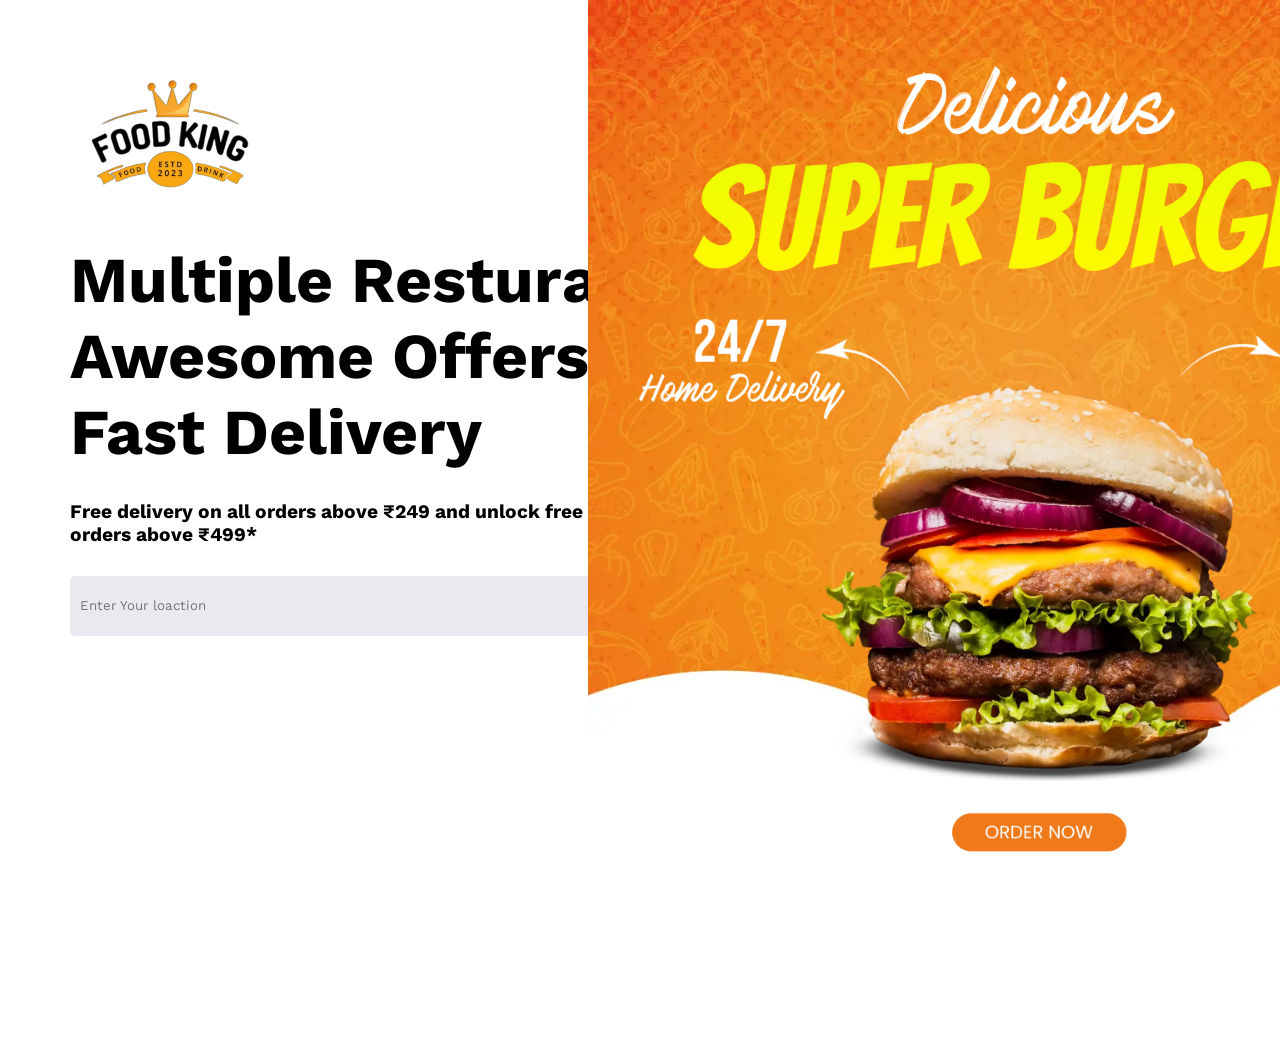
<file: index.html>
<!DOCTYPE html>
<html lang="en">

<head>
    <meta charset="UTF-8">
    <meta name="viewport" content="width=device-width, initial-scale=1.0">
    <title>FoodKing</title>
    <link rel="stylesheet" href="css/index.css">
</head>

<body>
    <div class="container">
        <div class="box">
            <div class="logo">
                <img src="images/logo.png" alt="FOOD KING" width="200px">
            </div>
            <div class="heading">
                <h1>Multiple Resturants</h1>
                <h1>Awesome Offers</h1>
                <h1>Fast Delivery</h1>
            </div>
            <div class="description">
                <h4>Free delivery on all orders above ₹249 and unlock free dishes on all orders above ₹499*</h4>
            </div>
            <div class="location">
                <input type="search" placeholder="Enter Your loaction ">
                <button id="myButton">Order Now</button>
            </div>
        </div>

        <div class="box1">
            <img src="images/foodbanner1.png" alt="">
        </div>
    </div>

    <script>
        const myButton = document.getElementById("myButton");

        myButton.addEventListener("click", () => {
            window.location.href = "home.html";
        });

    </script>

</body>

</html>
</file>
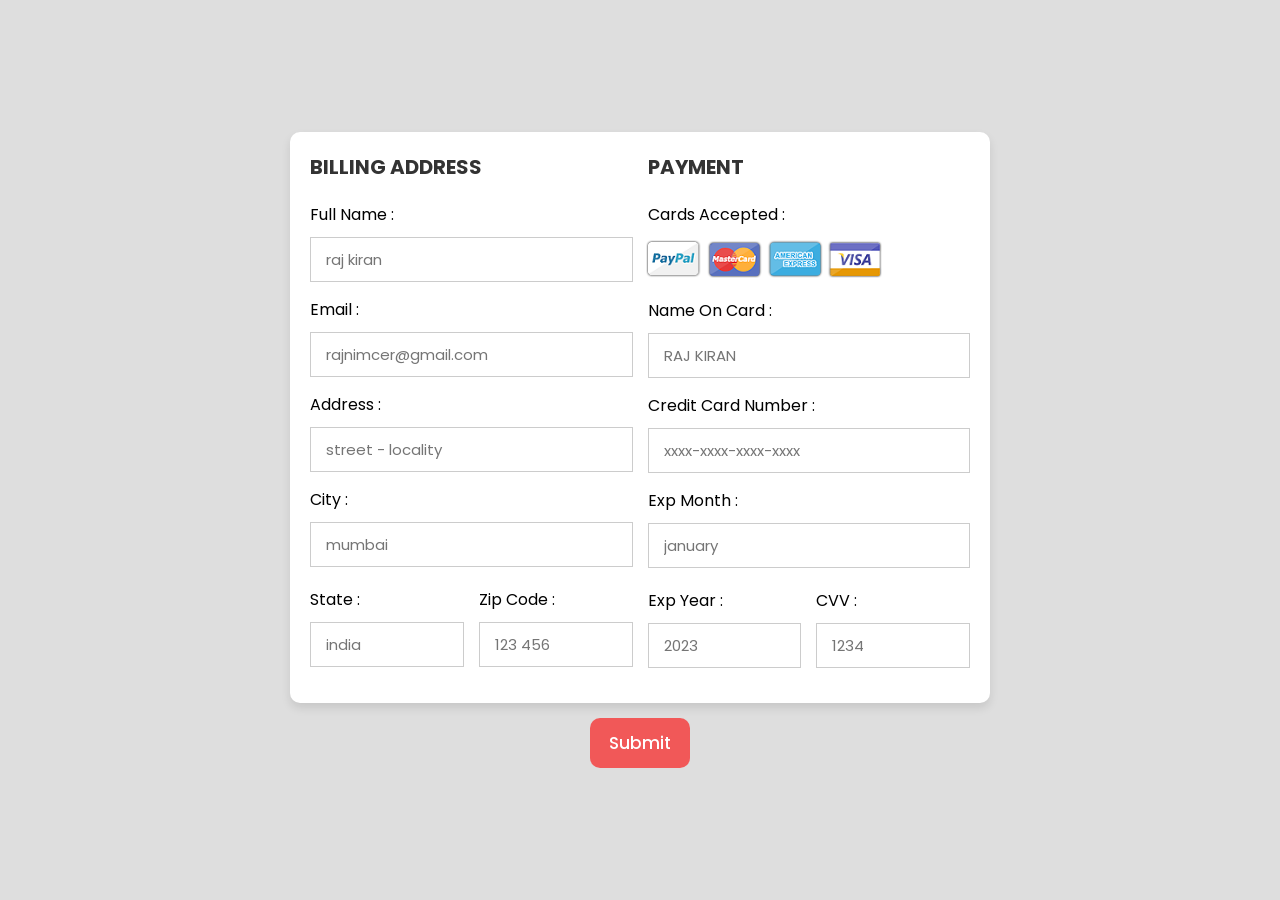
<file: payment.html>
<!DOCTYPE html>
<html lang="en">

<head>
    <meta charset="UTF-8">
    <meta http-equiv="X-UA-Compatible" content="IE=edge">
    <meta name="viewport" content="width=device-width, initial-scale=1.0">

    <!-- custom css file link  -->
    <link rel="stylesheet" href="css/payment.css">

</head>

<body>

    <div class="container">

        <form action="">

            <div class="row">

                <div class="col">

                    <h3 class="title">billing address</h3>

                    <div class="inputBox">
                        <span>full name :</span>
                        <input type="text" placeholder="raj kiran">
                    </div>
                    <div class="inputBox">
                        <span>email :</span>
                        <input type="email" placeholder="rajnimcer@gmail.com">
                    </div>
                    <div class="inputBox">
                        <span>address :</span>
                        <input type="text" placeholder="street - locality">
                    </div>
                    <div class="inputBox">
                        <span>city :</span>
                        <input type="text" placeholder="mumbai">
                    </div>

                    <div class="flex">
                        <div class="inputBox">
                            <span>state :</span>
                            <input type="text" placeholder="india">
                        </div>
                        <div class="inputBox">
                            <span>zip code :</span>
                            <input type="text" placeholder="123 456">
                        </div>
                    </div>

                </div>

                <div class="col">

                    <h3 class="title">payment</h3>

                    <div class="inputBox">
                        <span>cards accepted :</span>
                        <img src="images/card_img.png" alt="">
                    </div>
                    <div class="inputBox">
                        <span>name on card :</span>
                        <input type="text" placeholder="RAJ KIRAN">
                    </div>
                    <div class="inputBox">
                        <span>credit card number :</span>
                        <input type="tel" placeholder="xxxx-xxxx-xxxx-xxxx">
                    </div>
                    <div class="inputBox">
                        <span>exp month :</span>
                        <input type="text" placeholder="january">
                    </div>

                    <div class="flex">
                        <div class="inputBox">
                            <span>exp year :</span>
                            <input type="number" placeholder="2023">
                        </div>
                        <div class="inputBox">
                            <span>CVV :</span>
                            <input type="text" placeholder="1234">
                        </div>
                    </div>

                </div>

            </div>
        </form>

        <button type="submit" class="btn" onclick="openPopUp()">Submit</button>
    </div>

    <div class="container2">
        <div class="popUp" id="popUp">
            <img src="images/404-tick.png">
            <h2>Thank You! </h2>
            <p>Your order has been successful.</p>
            <button type="button" onclick="closePopUp()">OK</button>
        </div>
    </div>
</body>
<script>

    let popUp = document.getElementById('popUp');

    function openPopUp() {
        document.querySelector('.container').style.display = "none";
        popUp.classList.add('open-popup');
    }

    function closePopUp() {
        popUp.classList.remove('open-popup');
        window.location.href = "home.html";
    }
</script>

</html>
</file>
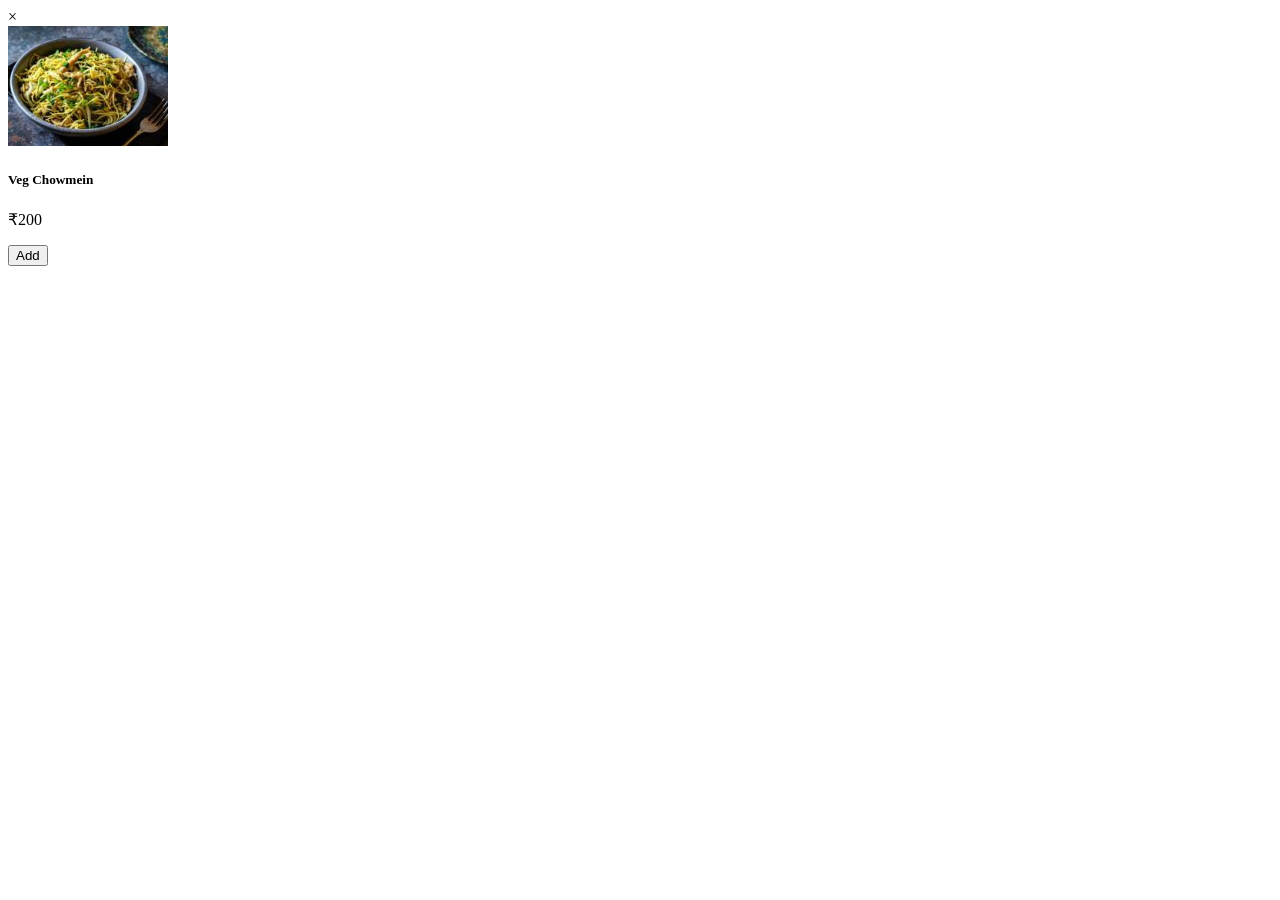
<file: tes.html>
<!DOCTYPE html>
<html lang="en">

<head>
    <meta charset="UTF-8">
    <meta name="viewport" content="width=], initial-scale=1.0">
    <title>Document</title>
</head>
<style>
    .clickable {
        cursor: pointer;
        background-color: lightblue;
        padding: 10px;
        margin: 5px;
        text-align: center;
    }

    .appended-container {
        border: 2px solid gray;
        padding: 10px;
        margin-top: 20px;
    }
</style>

<body>
    <section class="cart">
        <span onclick="removeModal()">&times;</span>
        <div class="itemimg">
            <img src="/images/chowmein (1).jpeg" width="160px" alt="">
        </div>
        <div class="itemdetail">
            <div class="itemtitle">
                <h5>Veg Chowmein</h5>
            </div>
            <div class="itemprice">
                <p>₹200</p>
            </div>
            <div class="addbtn">
                <button onclick="addToCart()">Add</button>
            </div>
        </div>
    </section>
    
    <section class="cart-billing">
        <!-- Items will be added here -->
    </section>
    
</body>
<script>
   function removeModal() {
    const cart = document.querySelector('.cart');
    cart.style.display = 'none';
}

function addToCart() {
    const cartBilling = document.querySelector('.cart-billing');
    const cartItem = document.querySelector('.cart');

    // Clone the item from the cart section
    const clonedItem = cartItem.cloneNode(true);

    // Remove the "Add" button from the cloned item
    const addBtn = clonedItem.querySelector('.addbtn');
    addBtn.innerHTML = '';

    // Add the cloned item to the cart-billing section
    cartBilling.appendChild(clonedItem);

    // Close the cart section
    cartItem.style.display = 'none';
}

</script>

</html>
</file>
<file: css/index.css>
@import url('https://fonts.googleapis.com/css2?family=Open+Sans&family=Roboto+Mono&family=Work+Sans:wght@300;400&display=swap');


* {
    margin: 0;
    padding: 0;
    box-sizing: border-box;
    font-family: 'Open Sans', sans-serif;
    font-family: 'Roboto Mono', monospace;
    font-family: 'Work Sans', sans-serif;
    text-decoration: none;
    list-style: none;
}

body {
    scroll-behavior: smooth;
}

.container {
    display: flex;
}

.box {
    flex: 1;
    display: flex;
    flex-direction: column;
    width: 100%;
    height: 100vh;
    margin: 70px;
    align-items: start;
    gap: 30px;
}

.heading {
    font-size: 2rem;
}

.description {
    font-size: 1.2rem;
}

.location {
    display: flex;
}

.location input {
    border-top-left-radius: 5px;
    border-bottom-left-radius: 5px;
    border: none;
    background-color: #cbcad869;
    padding: 10px;
    width: 600px;
    height: 60px;
}

.location input:focus {
    outline: none;
}

.location button {
    border-top-right-radius: 5px;
    border-bottom-right-radius: 5px;
    background-color: #5a53ed;
    color: white;
    border: none;
    outline: none;
    padding: 10px;
    cursor: pointer;
}

.box1 {
    display: flex;
    justify-content: center;
    width: 100%;
    height: 100vh;

}

.box1 img {
    max-width: 100%;
    max-height: 100%;
    object-fit: cover;
    position: absolute;
}

@media screen and (max-width: 768px) {
    .container {
        display: flex;
        margin: 20px;
        flex-direction: column;
    }

    .box {
        align-items: center;
        margin: 20px;
        justify-content: center;
    }

    .heading {
        font-size: 1.2rem;
        text-align: center;
    }


    .logo {
        margin: 0px auto;
    }

    .location input {
        width: 300px;

    }

}
</file>
<file: css/payment.css>
@import url('https://fonts.googleapis.com/css2?family=Poppins:wght@100;300;400;500;600&display=swap');

* {
  font-family: 'Poppins', sans-serif;
  margin: 0;
  padding: 0;
  box-sizing: border-box;
  outline: none;
  border: none;
  text-transform: capitalize;
  transition: all .2s linear;
}

.container {
  display: flex;
  justify-content: center;
  align-items: center;

  padding: 25px;
  min-height: 100vh;
  background: rgba(128, 128, 128, 0.263)
}

.container form {
  padding: 20px;
  width: 700px;
  background: #fff;
  box-shadow: 0 5px 10px rgba(0, 0, 0, .1);
  border-radius: 10px;
}

.container form .row {
  display: flex;
  flex-wrap: wrap;
  gap: 15px;
}

.container form .row .col {
  flex: 1 1 250px;
}

.container form .row .col .title {
  font-size: 20px;
  color: #333;
  padding-bottom: 5px;
  text-transform: uppercase;
}

.container form .row .col .inputBox {
  margin: 15px 0;
}

.container form .row .col .inputBox span {
  margin-bottom: 10px;
  display: block;
}

.container form .row .col .inputBox input {
  width: 100%;
  border: 1px solid #ccc;
  padding: 10px 15px;
  font-size: 15px;
  text-transform: none;
}

.container form .row .col .inputBox input:focus {
  border: 1px solid #ff0303;
  box-shadow: 0px 0px 7px .5px rgba(218, 43, 43, 0.773);
}

.container form .row .col .flex {
  display: flex;
  gap: 15px;
}

.container form .row .col .flex .inputBox {
  margin-top: 5px;
}

.container form .row .col .inputBox img {
  height: 34px;
  margin-top: 5px;
  filter: drop-shadow(0 0 1px #000);
}

.container .btn {
  width: 100px;
  padding: 12px;
  font-size: 17px;
  background: rgba(255, 0, 0, 0.6);
  border-radius: 10px;
  color: #fff;
  margin-top: 5px;
  cursor: pointer;
}

.container .btn:hover {
  background: rgba(255, 0, 0);
}

/* popUp */



.container {
  display: flex;
  flex-direction: column;
  gap: 10px;
}

.btn {
  padding: 10px 60px;
  background: #fff;
  outline: none;
  border: 0;
  cursor: pointer;
  font-size: 22px;
  font-weight: 500;
  border-radius: 30px;
}

.popUp {
  width: 400px;
  background: #fff;
  border-radius: 6px;
  position: absolute;
  top: 0;
  left: 50%;
  transform: translate(-50%, -50%) scale(0.1);
  text-align: center;
  padding: 0 30px 30px;
  color: #333;
  visibility: hidden;
  transition: transform 0.4s, top 0.4s;
}

.open-popup {
  visibility: visible;
  top: 50%;
  transform: translate(-50%, -50%) scale(1);
}

.popUp img {
  width: 100px;
  margin-top: -50px;
  border-radius: 50%;
  box-shadow: 0 2px 5px rgba(0, 0, 0, 0.2);
}

.popUp h2 {
  font-size: 38px;
  font-weight: 500;
  margin: 30px 0 10px;
}

.popUp button {
  width: 100%;
  margin-top: 50px;
  padding: 10px 0;
  background: #6fd649;
  color: #fff;
  border: 0;
  outline: none;
  font-size: 18px;
  border-radius: 5px;
  cursor: pointer;
  box-shadow: 0 5px 5px rgba(0, 0, 0, 0.2);
}
</file>
